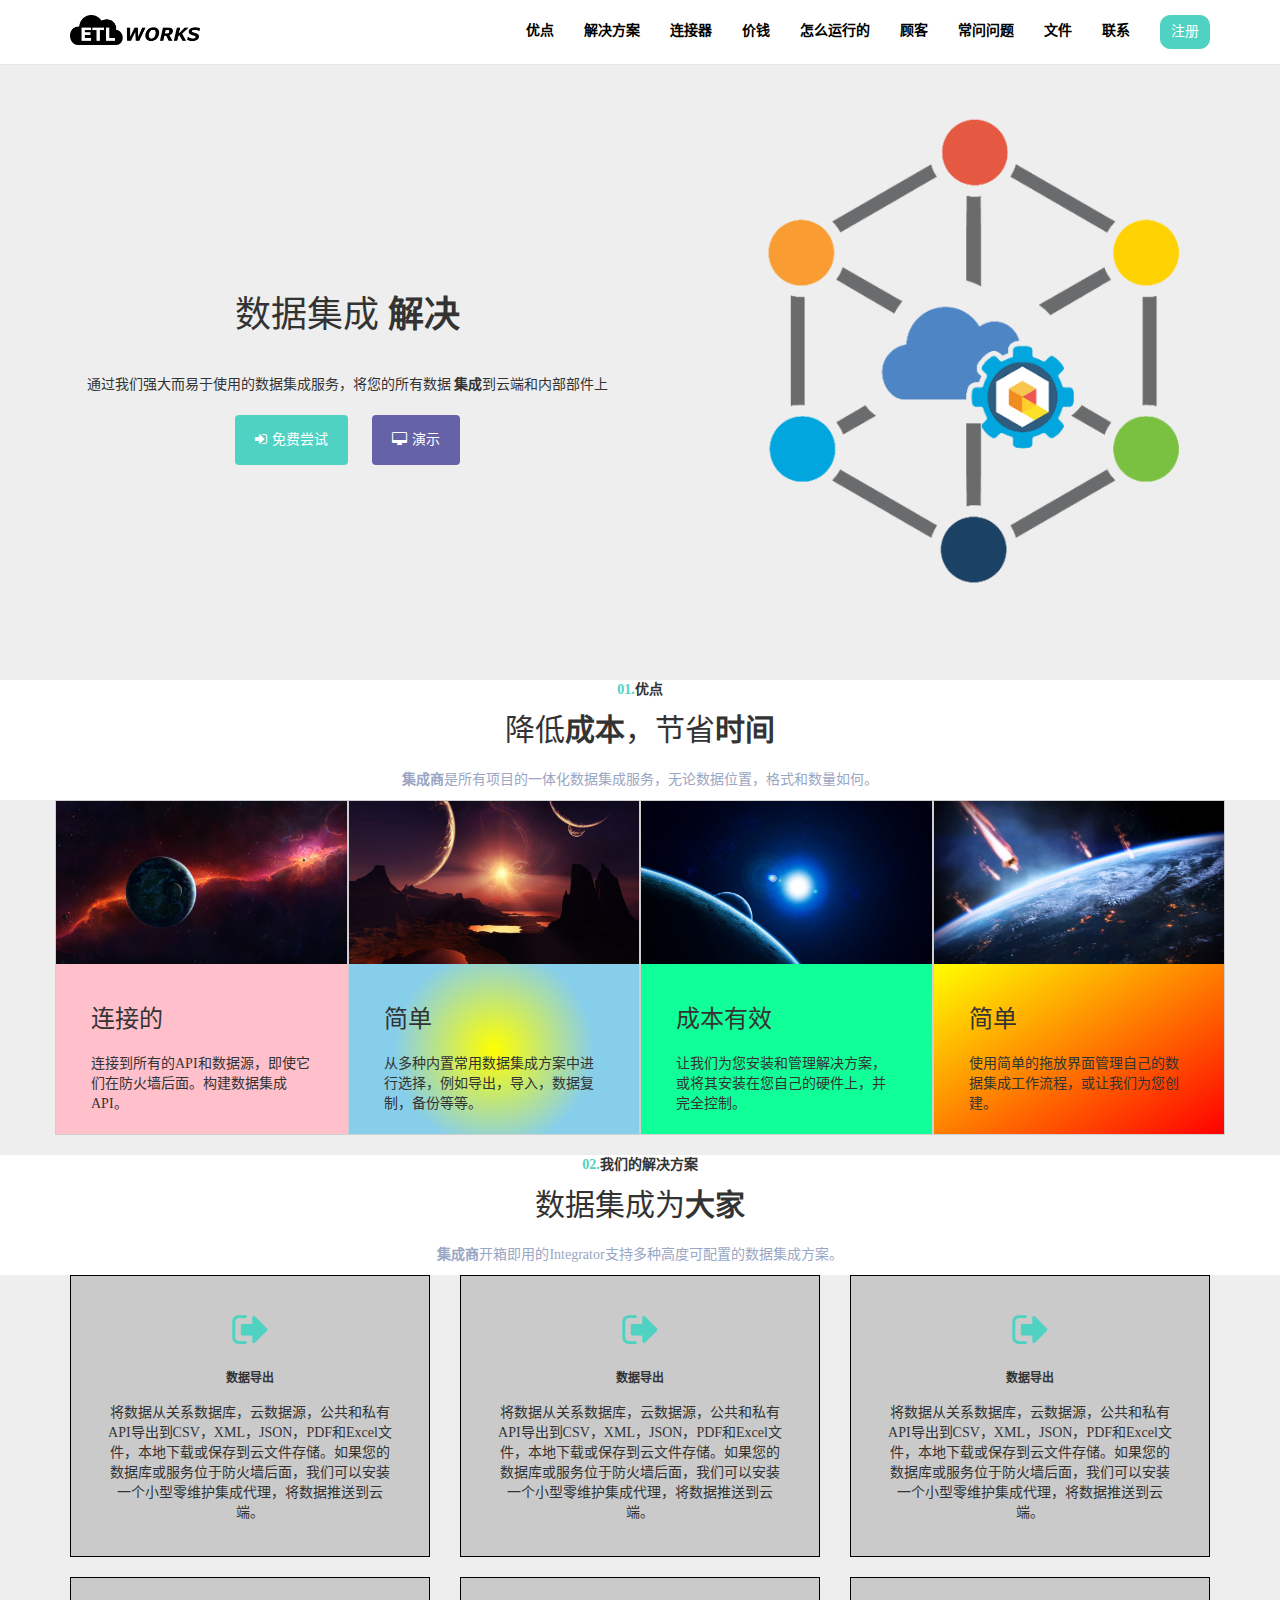
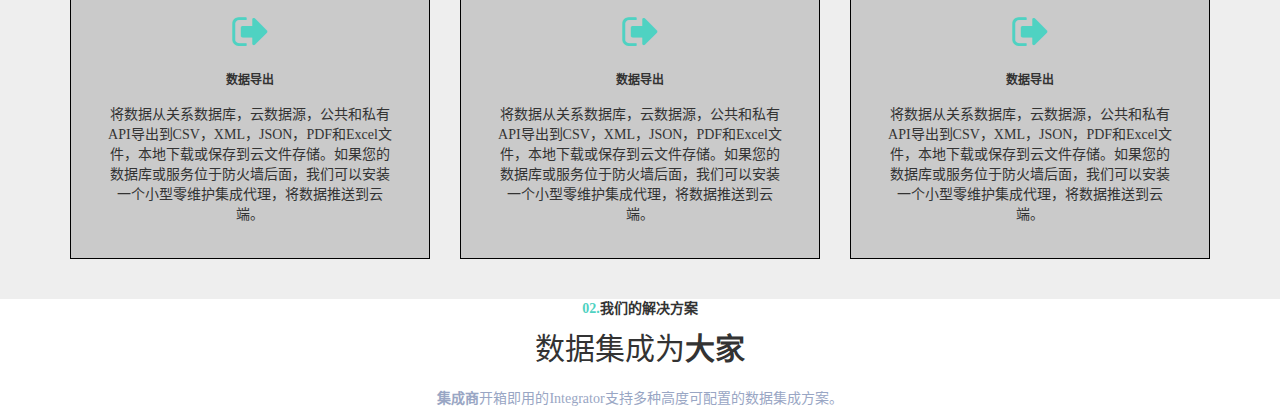
<file: index.html>
﻿<!DOCTYPE html>
<html lang="zh-CN">
<head>
	<!--文档编码-->
	<meta charset="utf-8">
	<!--为了让IE以最新的标准和模式进行当前页面的渲染：为了让 IE 浏览器运行最新的渲染模式下-->
	<meta http-equiv="X-UA-Compatible" content="IE=edge">
	<!--移动端的适配-->
	<meta name="viewport" content="width=device-width, initial-scale=1">
	<!-- 上述3个meta标签*必须*放在最前面，任何其他内容都*必须*跟随其后！ -->
	<title>云数据</title>
	<link rel="shortcut icon" href="mineicon.ico"/>          <!--引入网站菜单栏图标-->
	<!-- Bootstrap  引入当前bootstrap框架核心的样式文件 -->
	<link href="./lib/bootstrap/css/bootstrap.min.css" rel="stylesheet">
			<!--自定义基础样式-->
	<link rel="stylesheet" href="css/base.css"/>
	<!--引入字体图标-->
	<link rel="stylesheet" href="fonts/font-awesome.min.css"/>
	<!--被解析的css文件-->
	<link rel="stylesheet/less" href="css/global.less"/>
	<link rel="stylesheet" href="css/global.css"/>
	<!-- HTML5 shim and Respond.js for IE8 support of HTML5 elements and media queries 在IE8及以下不支持响应式，所以引入文件是为了兼容IE8及以下版本的显示-->
	<!-- WARNING: Respond.js doesn't work if you view the page via file:// Respond.js如果通过file://打开则不会有效果，需要通过http:// |  https:// 协议打开-->
	<!--[if lt IE 9]>
	<script src="./lib/html5shiv/html5shiv.min.js"></script>
	<script src="./lib/respond/respond.js"></script>
	<![endif]-->
	<!--less解析文件-->
	<script src="js/less.js"></script>
	<!--/*让文字和标签的大小随着屏幕的尺寸做变话 等比缩放*/-->
	<script src="js/rem.js"></script>
</head>
<body>
<div class="layout">
	<!--头部块nav-->
	<nav class="navbar navbar-default navbar-fixed-top">
		<div class="container">
			<!-- Brand and toggle get grouped for better mobile display -->
			<div class="
			navbar-header">
				<button type="button" class="navbar-toggle collapsed" data-toggle="collapse" data-target="#bs-example-navbar-collapse-1" aria-expanded="false">
					<span class="sr-only">Toggle navigation</span>
					<span class="icon-bar"></span>
					<span class="icon-bar"></span>
					<span class="icon-bar"></span>
				</button>
				<a class="navbar-brand" href="javascript:;">
					<img src="./images/etlworks.png" alt=""/>
				</a>
			</div>
			<!-- Collect the nav links, forms, and other content for toggling -->
			<div class="collapse navbar-collapse   " id="bs-example-navbar-collapse-1">
				<ul class="nav navbar-nav navbar-right hidden-sm">
					<li><a href="javascript:;">优点</a></li>
					<li><a href="javascript:;">解决方案</a></li>
					<li><a href="javascript:;">连接器</a></li>
					<li><a href="javascript:;">价钱</a></li>
					<li><a href="javascript:;">怎么运行的</a></li>
					<li><a href="javascript:;">顾客</a></li>
					<li><a href="javascript:;">常问问题</a></li>
					<li><a href="javascript:;">文件</a></li>
					<li><a href="javascript:;">联系</a></li>
					<li>
						<a href=""><button type="button" class="btn btn-danger">注册</button></a>
					</li>
				</ul>
			</div>
				
		</div>
	</nav>
	<!--主题块-->
	<div class="main">
		<div class="container">
			<div class="row">
				<div class="main_row_left col-md-6 col-xs-12">
					<div class="main_left">
						<h1>数据集成 <b>解决</b></h1>
						<p>通过我们强大而易于使用的数据集成服务，将您的所有数据 <b>集成</b>到云端和内部部件上</p>
						<!--<a href="javascript:;"><span></span>免费尝试</a>-->
						<button type="button" class="btn btn-danger">
							<span class="icon-signin"></span>免费尝试
						</button>
						<button type="button" class="btn btn-danger">
							<span class="icon-desktop"></span>演示
						</button>
						<!--<a href="javascript:;"><span></span>演示</a>-->
					</div>
				</div>
				<div class="main_row_right col-md-6 hidden-sm hidden-xs" >
					<!--<div class="main_right col-md-6">-->
						<img id="six" src="./images/cloud_data_integration_etlworks.png" alt=""/>
					<!--</div>-->
				</div>
			</div>
		</div>



	</div>
	<!--降低成本,节约时间-->
	<div class="time">
		<div class="container">
			<div class="row">
				<div class="col-xs-12">
					<b class="top"><span>01.</span>优点</b>
					<h2>降低<b>成本</b>，节省<b>时间</b></h2>
					<h5><b>集成商</b>是所有项目的一体化数据集成服务，无论数据位置，格式和数量如何。</h5>
				</div>
			</div>
		</div>
	</div>
	<!--time_pic-->
	<div class="time_pic">
		<div class="container">
			<div class="row">
				<div class="col-md-3">
					<img class="col-md-12" src="./images/01.jpg" alt=""/>
					<div class="row">
						<div class="one col-xs-12">
							<h3>连接的</h3>
							<p>连接到所有的API和数据源，即使它们在防火墙后面。构建数据集成API。</p>
						</div>
					</div>
				</div>
				<div class="col-md-3">
					<img class="col-md-12" src="./images/02.jpg" alt=""/>

					<div class="row">
						<div class="two col-xs-12">
							<h3>简单</h3>
							<p>从多种内置常用数据集成方案中进行选择，例如导出，导入，数据复制，备份等等。</p>
						</div>
					</div>
				</div>
				<div class="col-md-3">
					<img class="col-md-12" src="./images/03.jpg" alt=""/>
					<div class="row">
						<div class="three col-xs-12">
							<h3>成本有效</h3>
							<p>让我们为您安装和管理解决方案，或将其安装在您自己的硬件上，并完全控制。</p>
						</div>
					</div>
				</div>
				<div class="col-md-3">
					<img class="col-md-12" src="./images/04.jpg" alt=""/>
					<div class="row">
						<div class="four col-xs-12">
							<h3>简单</h3>
							<p>使用简单的拖放界面管理自己的数据集成工作流程，或让我们为您创建。</p>
						</div>
					</div>
				</div>
			</div>
		</div>
	</div>
	<!--数据集成为大家-->
	<div class="time">
		<div class="container">
			<div class="row">
				<div class="col-xs-12">
					<b class="top"><span>02.</span>我们的解决方案</b>
					<h2>数据集成为<b>大家</b></h2>
					<h5><b>集成商</b>开箱即用的Integrator支持多种高度可配置的数据集成方案。</h5>
				</div>
			</div>
		</div>
	</div>
	<div class="number">
		<div class="container">
			<div class="row">
				<div class="col-md-4">
							<div class="box">
								<h3><spoan class=" icon-signout"></spoan></h3>
								<h6><b>数据导出</b></h6>
								<p>将数据从关系数据库，云数据源，公共和私有API导出到CSV，XML，JSON，PDF和Excel文件，本地下载或保存到云文件存储。如果您的数据库或服务位于防火墙后面，我们可以安装一个小型零维护集成代理，将数据推送到云端。</p>
							</div>
				</div>
				<div class="col-md-4">
					<div class="box">
						<h3><spoan class=" icon-signout"></spoan></h3>
						<h6><b>数据导出</b></h6>
						<p>将数据从关系数据库，云数据源，公共和私有API导出到CSV，XML，JSON，PDF和Excel文件，本地下载或保存到云文件存储。如果您的数据库或服务位于防火墙后面，我们可以安装一个小型零维护集成代理，将数据推送到云端。</p>
					</div>
				</div>
				<div class="col-md-4">
					<div class="box">
						<h3><spoan class=" icon-signout"></spoan></h3>
						<h6><b>数据导出</b></h6>
						<p>将数据从关系数据库，云数据源，公共和私有API导出到CSV，XML，JSON，PDF和Excel文件，本地下载或保存到云文件存储。如果您的数据库或服务位于防火墙后面，我们可以安装一个小型零维护集成代理，将数据推送到云端。</p>
					</div>
				</div>
				<div class="col-md-4">
					<div class="box">
						<h3><spoan class=" icon-signout"></spoan></h3>
						<h6><b>数据导出</b></h6>
						<p>将数据从关系数据库，云数据源，公共和私有API导出到CSV，XML，JSON，PDF和Excel文件，本地下载或保存到云文件存储。如果您的数据库或服务位于防火墙后面，我们可以安装一个小型零维护集成代理，将数据推送到云端。</p>
					</div>
				</div>
				<div class="col-md-4">
					<div class="box">
						<h3><spoan class=" icon-signout"></spoan></h3>
						<h6><b>数据导出</b></h6>
						<p>将数据从关系数据库，云数据源，公共和私有API导出到CSV，XML，JSON，PDF和Excel文件，本地下载或保存到云文件存储。如果您的数据库或服务位于防火墙后面，我们可以安装一个小型零维护集成代理，将数据推送到云端。</p>
					</div>
				</div>
				<div class="col-md-4">
					<div class="box">
						<h3><spoan class=" icon-signout"></spoan></h3>
						<h6><b>数据导出</b></h6>
						<p>将数据从关系数据库，云数据源，公共和私有API导出到CSV，XML，JSON，PDF和Excel文件，本地下载或保存到云文件存储。如果您的数据库或服务位于防火墙后面，我们可以安装一个小型零维护集成代理，将数据推送到云端。</p>
					</div>
				</div>
			</div>
		</div>
	</div>
	<!--谁相信我们-->
	<div class="time">
		<div class="container">
			<div class="row">
				<div class="col-xs-12">
					<b class="top"><span>02.</span>我们的解决方案</b>
					<h2>数据集成为<b>大家</b></h2>
					<h5><b>集成商</b>开箱即用的Integrator支持多种高度可配置的数据集成方案。</h5>
				</div>
			</div>
		</div>
	</div>


</div>




<!-- jQuery (necessary for Bootstrap's JavaScript plugins) bootstrap是基于iQuery，所以先引入jq-->
<script src="./lib/jquery/jquery.min.js"></script>
<!-- Include all compiled plugins (below), or include individual files as needed 是bootstrap核心的js文件-->
<script src="./lib/bootstrap/js/bootstrap.min.js"></script>
</body>

<script>
	$("#six").css("top","0px");


</script>
<script></script>
</html>
</file>
<file: css/global.css>
/*���岼��*/
.layout {
  width: 100%;
  /*��������*/
  /*��С����*/
  min-width: 320px;
  margin: 0 auto;
  background-color: #eee;
}
.layout {
  /*ͷ����nav*/
  /*������*/
  /*���ͳɱ�,��Լʱ��*/
  /*time_pic*/
  /*���ݼ���Ϊ����*/
}
.layout nav {
  background-color: #fff;
}
.layout nav .container .navbar-brand img {
  width: 130px;
  height: 30px;
}
.layout .collapse .nav {
  line-height: 50%;
  position: relative;
}
.layout .collapse .nav .btn-danger {
  background-color: #4FD2C2;
  border: 1px solid #4FD2C2;
  padding: 6px 10px;
  border-radius: 10px;
}
.layout .collapse li a {
  line-height: 32px;
  font-weight: bold;
  color: #000;
}
.layout .collapse li a:hover {
  color: #4FD2C2;
}
.layout .main {
  margin-top: 60px;
  height: 600px;
}
.layout .main .container .row .main_row_left {
  padding: 20px 0 10px ;
  height: 100%;
}
.layout .main .container .row .main_row_left .main_left {
  margin: 180px 0 10px;
  height: 274px;
  text-align: center;
}
.layout .main .container .row .main_row_left .main_left h1 {
  line-height: 110px;
}
.layout .main .container .row .main_row_left .main_left p {
  line-height: 30px;
  text-align: center;
}
.layout .main .container .row .main_row_left .main_left .btn {
  padding: 15px 20px;
}
.layout .main .container .row .main_row_left .main_left button {
  border: none;
  margin-top: 15px;
}
.layout .main .container .row .main_row_left .main_left button span {
  margin-right: 5px;
  display: inline-block;
}
.layout .main .container .row .main_row_left .main_left button:first-of-type {
  background-color: #4FD2C2;
}
.layout .main .container .row .main_row_left .main_left button:last-of-type {
  background-color: #6562A7;
  margin-left: 20px;
}
.layout .main .container .row .main_row_right img {
  width: 80%;
  position: absolute;
  right: 0;
  top: 300px;
  z-index: 100;
  transition: top 1s;
}
.layout .time {
  text-align: center;
  background-color: #fff;
}
.layout .time .container {
  margin-top: 20px;
}
.layout .time .container .top span {
  color: #4FD2C2;
}
.layout .time .container h2 {
  line-height: 60px;
}
.layout .time .container h5 {
  color: #99A6C4;
  line-height: 40px;
}
.layout .time_pic .container .row .col-md-3 {
  padding-left: 0;
  padding-right: 0;
  border: 1px solid rgba(0, 0, 0, 0.13);
}
.layout .time_pic .container .row .col-md-3 img {
  width: 100%;
  padding-left: 0;
  padding-right: 0;
}
.layout .time_pic .container .row .col-md-3 .row {
  margin-left: 0;
  margin-right: 0;
}
.layout .time_pic .container .row .col-md-3 .row .col-xs-12 {
  padding: 20px 35px;
}
.layout .time_pic .container .row .col-md-3 .row .col-xs-12 h3 {
  line-height: 70px;
}
.layout .time_pic .container .row .col-md-3 .row .one {
  background-color: pink;
}
.layout .time_pic .container .row .col-md-3 .row .two {
  background: radial-gradient(100px, yellow, skyblue);
}
.layout .time_pic .container .row .col-md-3 .row .three {
  background-color: #11ff98;
}
.layout .time_pic .container .row .col-md-3 .row .four {
  background-image: linear-gradient(to top left, red, yellow);
}
.layout .number .container .row .col-md-4 .box {
  background-color: rgba(0, 0, 0, 0.15);
  text-align: center;
  border: 1px solid #000;
  padding: 33px;
  margin-bottom: 20px;
}
.layout .number .container .row .col-md-4 .box h3 {
  color: #4FD2C2;
  font-size: 40px;
}
.layout .number .container .row .col-md-4 .box h6 {
  line-height: 50px;
}
</file>
<file: css/base.css>
@charset "utf-8";
/*将来所有的css的样式我们都要放在css文件中*/
/*=========================Reset_start==========================*/
body,h1,h2,h3,h4,h5,h6,div,p,dl,dt,dd,ol,ul,li,form,table,
th,td,a,img,span,strong,var,em,input,textarea,select,option{
	margin: 0;
    padding: 0;
	/*设置盒模型*/
	box-sizing: border-box;
	/*去除移动端特有的点击高亮效果*/
	-webkit-tap-highlight-color: transparent;
}
html,body{                 /*整个页面文字样式*/
	font-family:"微软雅黑",Arail,Tabhoma;
    /*font-size: 12px;*/
    /*text-align: left;*/
}
ul,ol{
	list-style: none;       /*去掉前面的小圆点*/
}
input,img{
	border: 0;              /*去掉输入框，图片的边框*/
}
img {                      
    border: 0;               /*去掉行内替换元素空白缝隙*/
    vertical-align: middle;
	display: block;
}
input {
    padding-top: 0;
    padding-bottom: 0;
    font-family: "SimSun", "宋体";
}
select, input, textarea {
    font-size: 12px;
    margin: 0;
}
input,select,textarea{
	/* outline 属性设置元素周围的轮廓线。*/
	/*1.清除文本框获取焦点时默认的边框阴影*/
	outline: none;
	/*2.去除边框*/
	border: none;
	/*3.添加边框*/
	border: 1px solid #ccc;
}
textarea{
	resize:none;
    overflow: auto;          /* 定义溢出元素内容区的内容会如何处理，自动出现滚动条。*/
    resize: none;            /*防止拖动 影响布局*/
}
table{
	border-collapse: collapse;/*为表格设置合并边框模型：*/
	 border-spacing: 0;      /*属性设置相邻单元格的边框间的距离*/
}
th,strong,var,em{           
	font-weight: normal;    /* 文字不加粗*/
	 font-style: normal;     /*文字样式不倾斜，正常显示*/
}
s, i, em {                   /*废物利用*/
    font-style: normal;
    text-decoration: none;
}
a{
	text-decoration: none;		/*去掉超链接文字下划线*/
}
a:hover {
	color:red ;              /* 鼠标悬浮文字变红*/
}
.clearfix::before,
.clearfix::after{
	content: "";
	display: block;
	height: 0;
	line-height: 0px;
	clear: both;
	visibility: hidden;
}
.clearfix {
	zoom: 1;                  /*支持ie6版本*/
}
.fl {
	float: left;               /*设置左浮动*/
}
.fr {
	float: right;              /*设置右浮动*/
}
/*==========================Reset_End===========================*/
</file>
